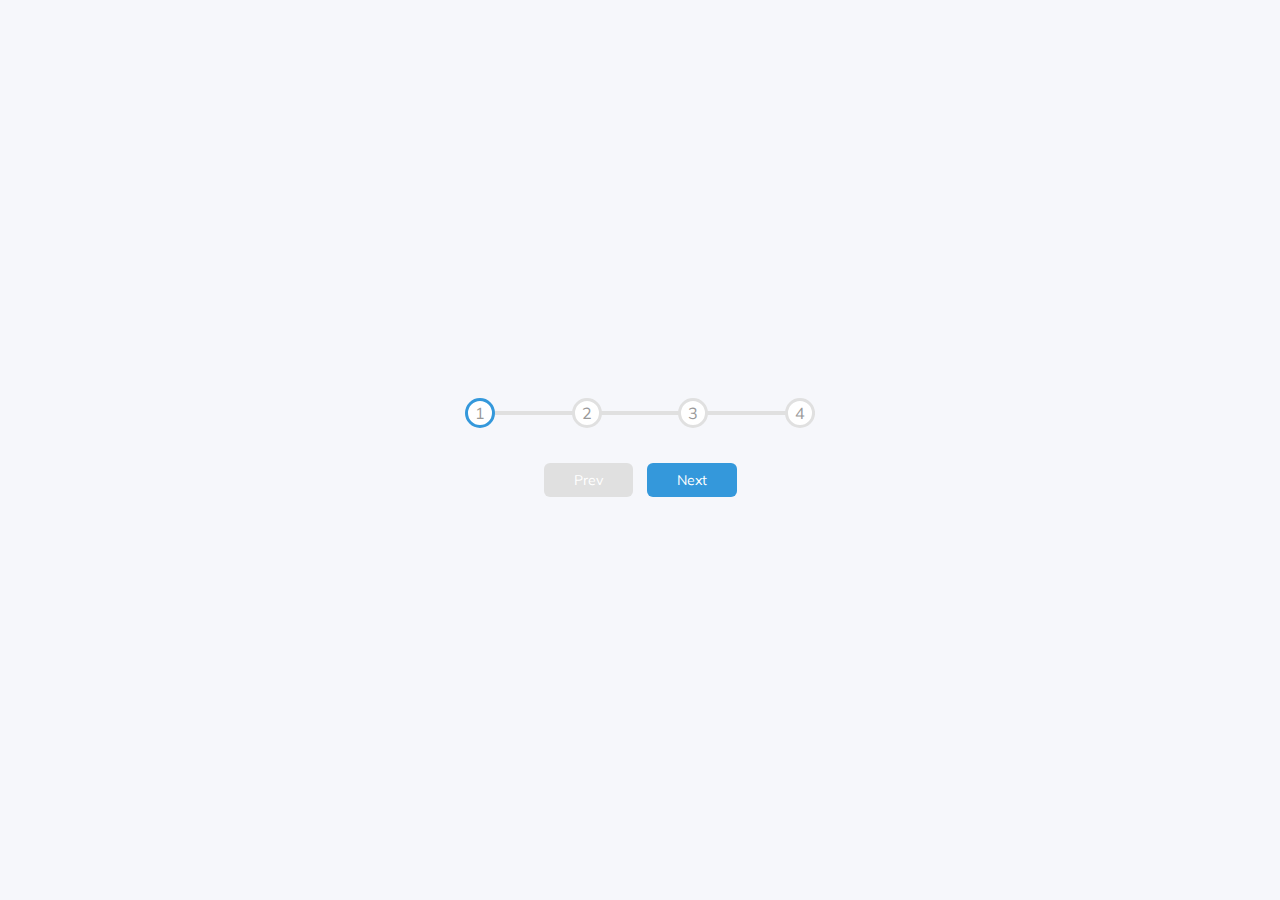
<file: progress_bar/index.html>
<!DOCTYPE html>
<html lang="en">
<head>
    <meta charset="UTF-8">
    <meta name="viewport" content="width=device-width, initial-scale=1.0">
    <!-- <link rel="stylesheet" href="https://cdnjs.cloudflare.com/ajax/libs/font-awesome/5.15.1/css/all.min.css" /> -->
    <link rel="stylesheet" href="style.css">
    <title>Progress steps</title>
</head>
<body>
    <div class="container">
        <div class="progress-container">
            <div id="progress" class="progress"></div>
            <div class="circle active">1</div>
            <div class="circle">2</div>
            <div class="circle">3</div>
            <div class="circle">4</div>
        </div>
        <button class="btn" id="prev" disabled>Prev</button>
        <button class="btn" id="next">Next</button>
    </div>
    <script src="script.js"></script>
</body>
</html>
</file>
<file: progress_bar/style.css>
@import url('https://fonts.googleapis.com/css2?family=Muli&display=swap');

:root{
    --line-border-fill:#3498db;
    --line-border-empty:#e0e0e0;
}

*{
    box-sizing: border-box;
}
body{
    background-color: #F6F7FB;
    font-family: 'Muli', sans-serif;
    margin: 0;
    display: flex;
    align-items: center;
    justify-content: center;
    height:100vh;
    overflow: hidden;
}

.container{
    text-align:center
}

.progress-container{
    display: flex;
    justify-content: space-between;
    position: relative;
    margin-bottom: 30px;
    max-width: 100%;
    width: 350px;
}

.progress-container::before{
    content: '';
    background-color: var(--line-border-empty);
    position: absolute;
    top:50%;
    left: 0;
    height: 4px;
    width: 100%;
    transform: translateY(-50%);
    z-index: -1;
}
.progress{
    background-color: var(--line-border-fill);
    position: absolute;
    top:50%;
    left: 0;
    height: 4px;
    width: 0%;
    transform: translateY(-50%);
    z-index: -1;
    transition: .4s ease;
}

.circle{
    background-color: #fff;
    color:#999;
    border-radius: 50%;
    height:30px;
    width:30px;
    display: flex;
    align-items: center;
    justify-content: center;
    border:3px solid var(--line-border-empty);
    transition: .4s ease;
}

.circle.active{
    border-color: var(--line-border-fill);
}

.btn{
    background-color: var(--line-border-fill);
    color: white;
    border: 0;
    border-radius: 6px;
    cursor: pointer;
    font-family: inherit;
    padding: 8px 30px;
    margin: 5px;
    font-size: 14px;
}

.btn:active{
    transform: scale(0.98);
}

.btn:focus{
    outline: 0;
}

.btn:disabled{
    background-color: var(--line-border-empty);
}
</file>
